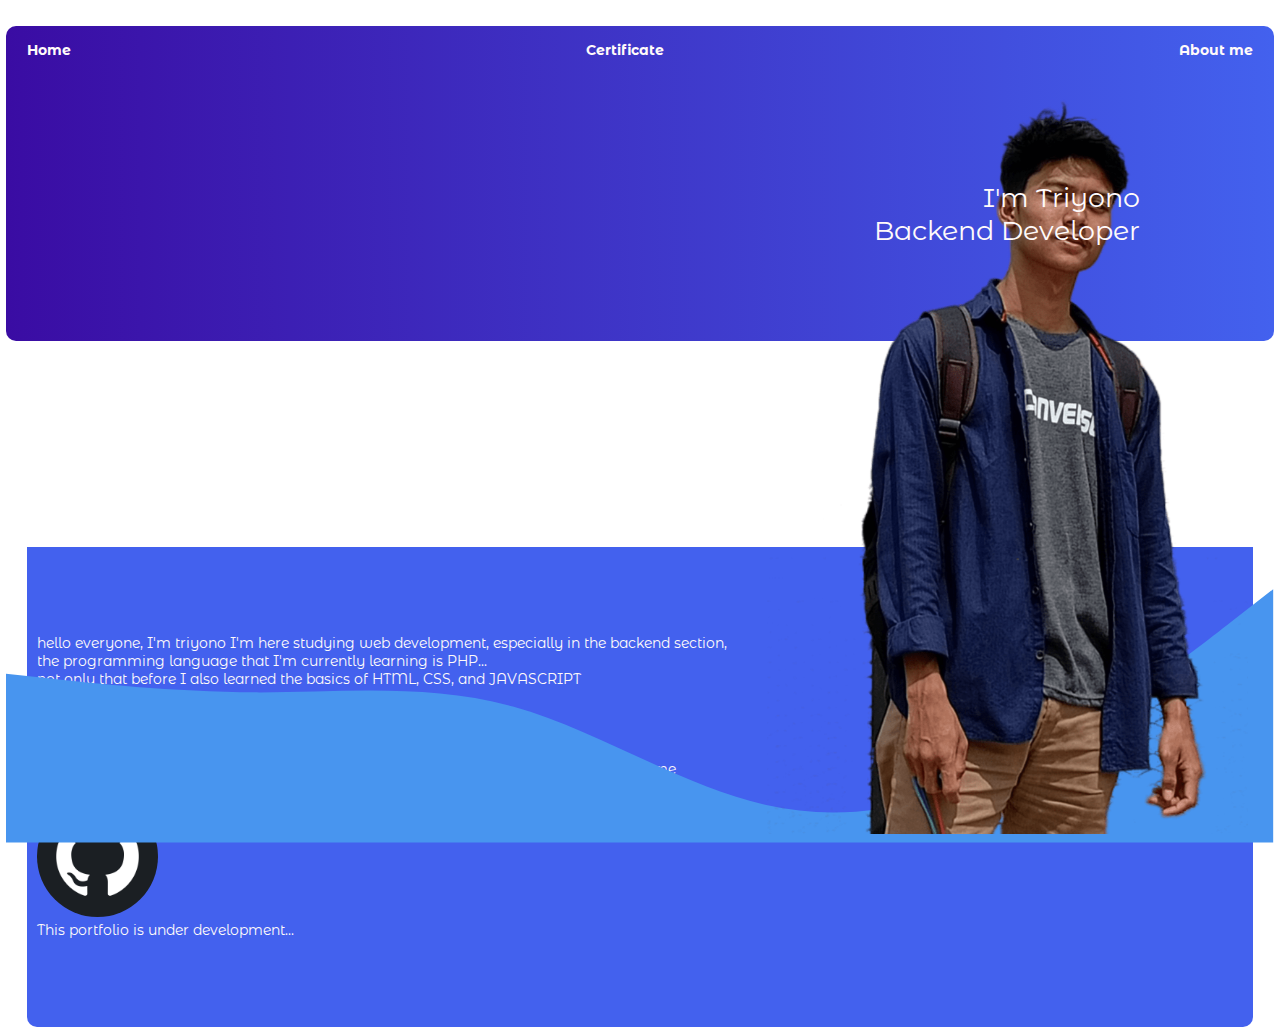
<file: index.html>
<!DOCTYPE html>
<html lang="en">
<head>
  <meta charset="UTF-8">
  <meta name="viewport" content="width=device-width, initial-scale=1.0">
  <meta http-equiv="X-UA-Compatible" content="ie=edge">
  <title>Document</title>
 
  <!--link css-->
<link rel="stylesheet" href="css/style.css">
  
  <!--link google.fonts-->
<link rel="preconnect" href="https://fonts.googleapis.com">
<link rel="preconnect" href="https://fonts.gstatic.com" crossorigin>
<link href="https://fonts.googleapis.com/css2?family=Montserrat+Alternates&display=swap" rel="stylesheet">
  
  <!--link animated.css-->
 <link rel="stylesheet"href="https://cdnjs.cloudflare.com/ajax/libs/animate.css/4.1.1/animate.min.css"/>
</head>
<body>
  <section>
  </section>
  <div id="container">
    <div id="image-box">
      
    <nav>
     <ul>
       <li>Home</li>
       <li>Certificate</li>
       <li>About me</li>
     </ul>
    </nav>
      <div class="waves">
        <svg xmlns="http://www.w3.org/2000/svg" viewBox="0 0 1440 320"><path fill="#4895ef" fill-opacity="1" d="M0,128L48,133.3C96,139,192,149,288,149.3C384,149,480,139,576,165.3C672,192,768,256,864,277.3C960,299,1056,277,1152,229.3C1248,181,1344,107,1392,69.3L1440,32L1440,320L1392,320C1344,320,1248,320,1152,320C1056,320,960,320,864,320C768,320,672,320,576,320C480,320,384,320,288,320C192,320,96,320,48,320L0,320Z"></path></svg>
      </div>
      <img src="image/IMG_20230713_143955.png" align="right">
    </div>
    <div class="text">
      <p>I'm Triyono</p>
      <p>Backend Developer</p>
    </div>
    
    <div class="about">
      <br> <br>
      <br> <br>
      <p>hello everyone, I'm triyono
      I'm here studying web development,
     especially in the backend section,</p> 
      <p>the programming language that I'm currently learning is PHP... </p>
      <p>not only that before I also learned the basics of HTML, CSS, and JAVASCRIPT</p>
      <br> <br>
      <br> <br>
      
      <div class="sosial-media">
        <p style="text-align:center;">follow me</p> <br>
        <p class="github"><a href="https://github.com/triyono003"><img src="image/github-6980894_1280.png" alt=""></a></p>
        <p>This portfolio is under development...</p>
      </div>
    </div>

  </div>
  
  <script src="js/main.js"></script>
</body>
</html>
</file>
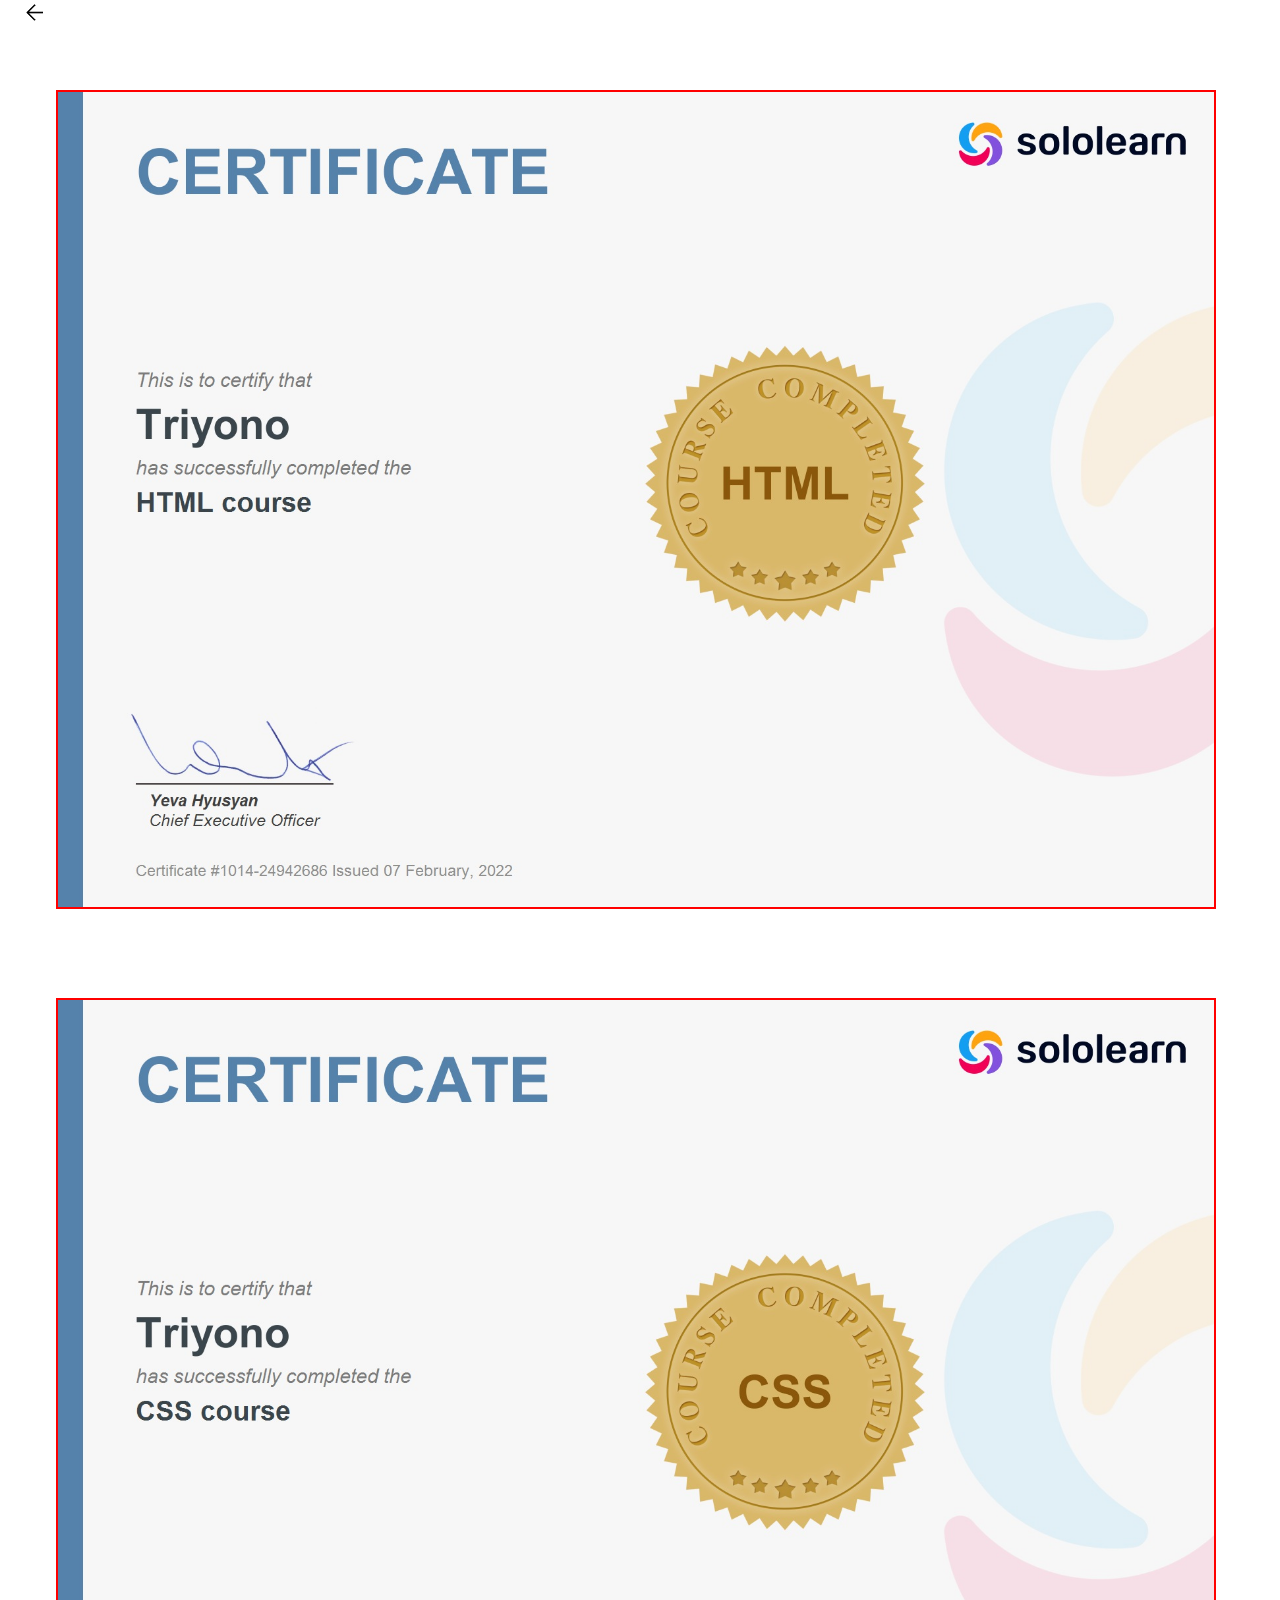
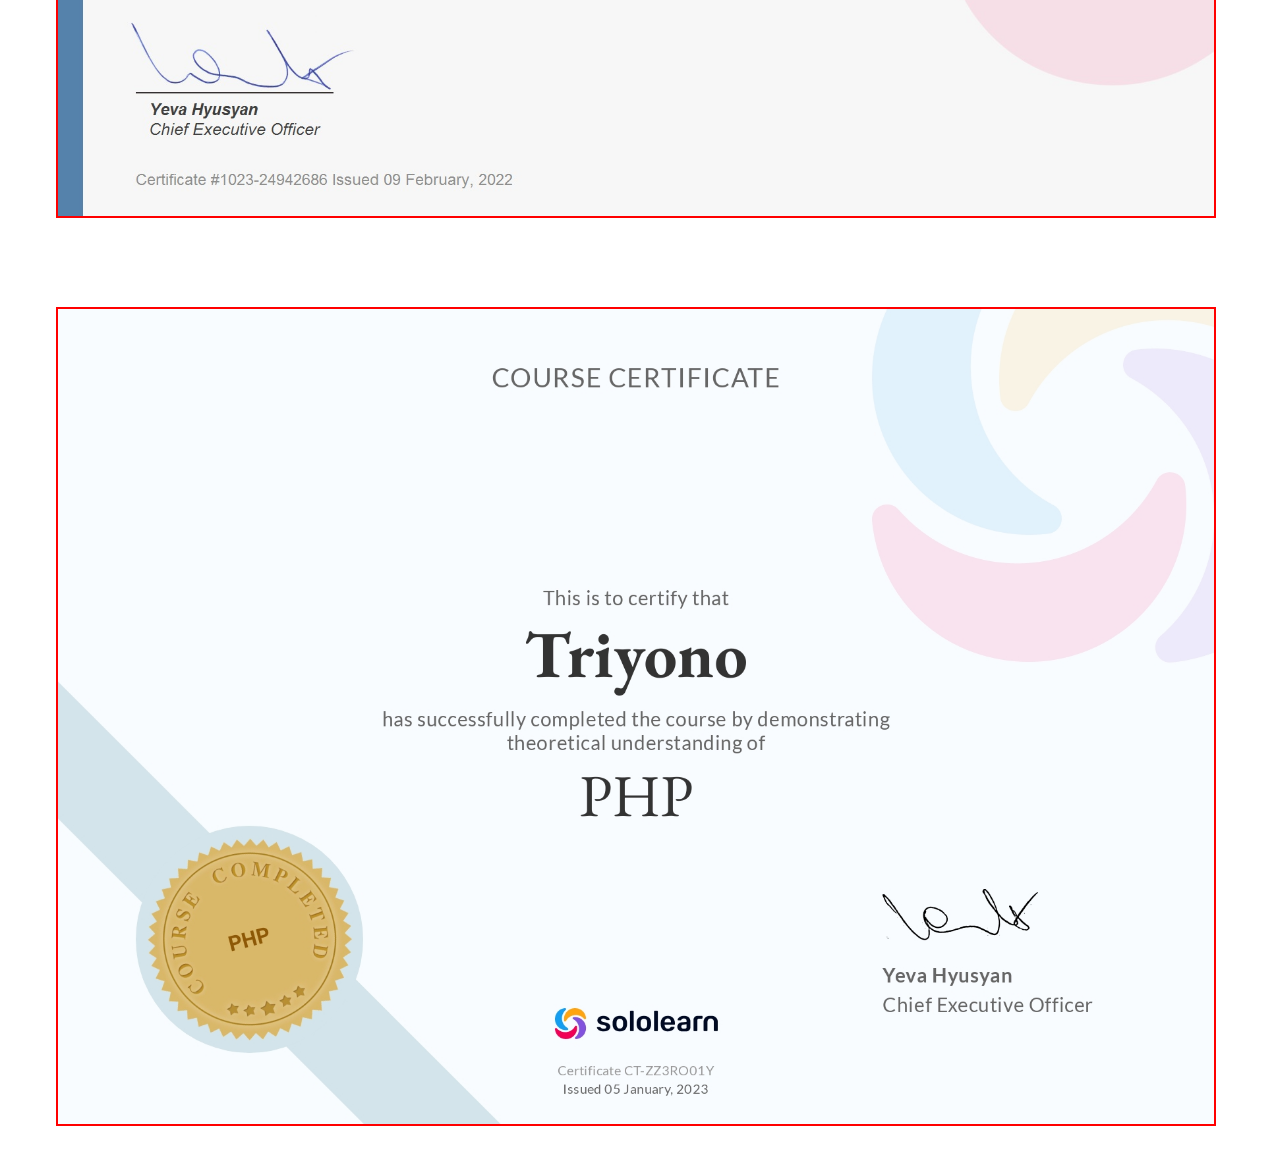
<file: sertifikat/file.html>
<!DOCTYPE html>
<html lang="en">
<head>
  <meta charset="UTF-8">
  <meta name="viewport" content="width=device-width, initial-scale=1.0">
  <meta http-equiv="X-UA-Compatible" content="ie=edge">
  <title>Document</title>
  <link rel="stylesheet" href="style.css">
</head>
<body>
  <header onclick="back()"><img src="/../image/arrow_back.png" alt=""></header>
  <div id="container">
    <div class="card-1">
      <img src="/../image/HTML_certificate.jpg" alt="">
    </div>
    <div class="card-2">
      <img src="/../image/CSS_certificate.jpg" alt="">
    </div>
    <div class="card-3">
      <img src="/../image/PHP_certificate.jpg" alt="">
    </div>
  </div>
  
  <script src="/../js/main.js"></script>
</body>
</html>
</file>
<file: css/style.css>
*{margin:0; padding:0;}

body{
  bckground-color:#DEE2E6;
  max-width:100%;
  overflow-x:hidden;
  font-family: 'Montserrat Alternates', sans-serif;
}
nav{
  backgrond-color:#4895ef;
  color:snow;
  padding:5px 0px;
  margin:0 auto;
  width:99%
}
nav ul,li{
  font-size:14px;
  list-style:none;
  display:flex;
  justify-content:space-between;
  font-weight:bold;
  padding:5px 7px;
  border-radius:5px;
}
nav li:nth-child(1):hover{
  opacity:0.5;
  padding:5px 7px;
  border-radius:5px;
  background-image:linear-gradient(to left,#4361EE,#3A0CA3);
}

nav li:nth-child(2):hover{
  opacity:0.5;
  padding:5px 7px;
  border-radius:5px;
  background-image:linear-gradient(to left,#4361EE,#3A0CA3);
}

nav li:nth-child(3):hover{
  opacity:0.5;
  padding:5px 7px;
  border-radius:5px;
  background-image:linear-gradient(to left,#4361EE,#3A0CA3);
}
#container{
  bakground-color:blue;
  margin-top:2%;
  
}

#image-box{
  background-image:linear-gradient(to left,#4361EE,#3A0CA3);
  margin:0 auto;
  width:99%; height:35vh;
  position:relative;
  border-radius:10px;
}
#image-box img{
  width:38%;
  height:auto;
  margin-top:-60.5%;
  position:absolute;
  margin-left:60%;
  boder:1px solid black;
  position:absolute;
}

.text{
  color:snow;
  font-size:3vh;
  margin-right:140px; 
  margin-top:-160px;
  position:relative;
  text-align:right;
}

.waves svg{
  width:100%;
  margin-top:38.5%;
  position:relative;
}

.about{
  backgrund-image:linear-gradient(to left,#4361EE,#3A0CA3);
  background-color:#4361EE;
  color:snow;
  backround-color:#F8F9FA;
  width:94.2%; height:50vh;
  padding:15px 10px;
  margin-top:23.5%;
  text-align:justify;
  font-size:14px;
  margin-right:auto;
  margin-left:auto;
  border-bottom-left-radius:10px;
  border-bottom-right-radius:10px;
}

.sosial-media img {
  width:10%; height:auto;
  border-radius:100%;
}
</file>
<file: sertifikat/style.css>
*{margin:0; padding:0;}
body{
  max-width:95%;
  margin:0 auto;
}

header img{
  width:25px; height:auto;
  margin-left:-10px;
}
#container img{
  width:95%; height:auto;
  margin:2%;
  border:2px solid red;
  margin-top:5%;
}
</file>
